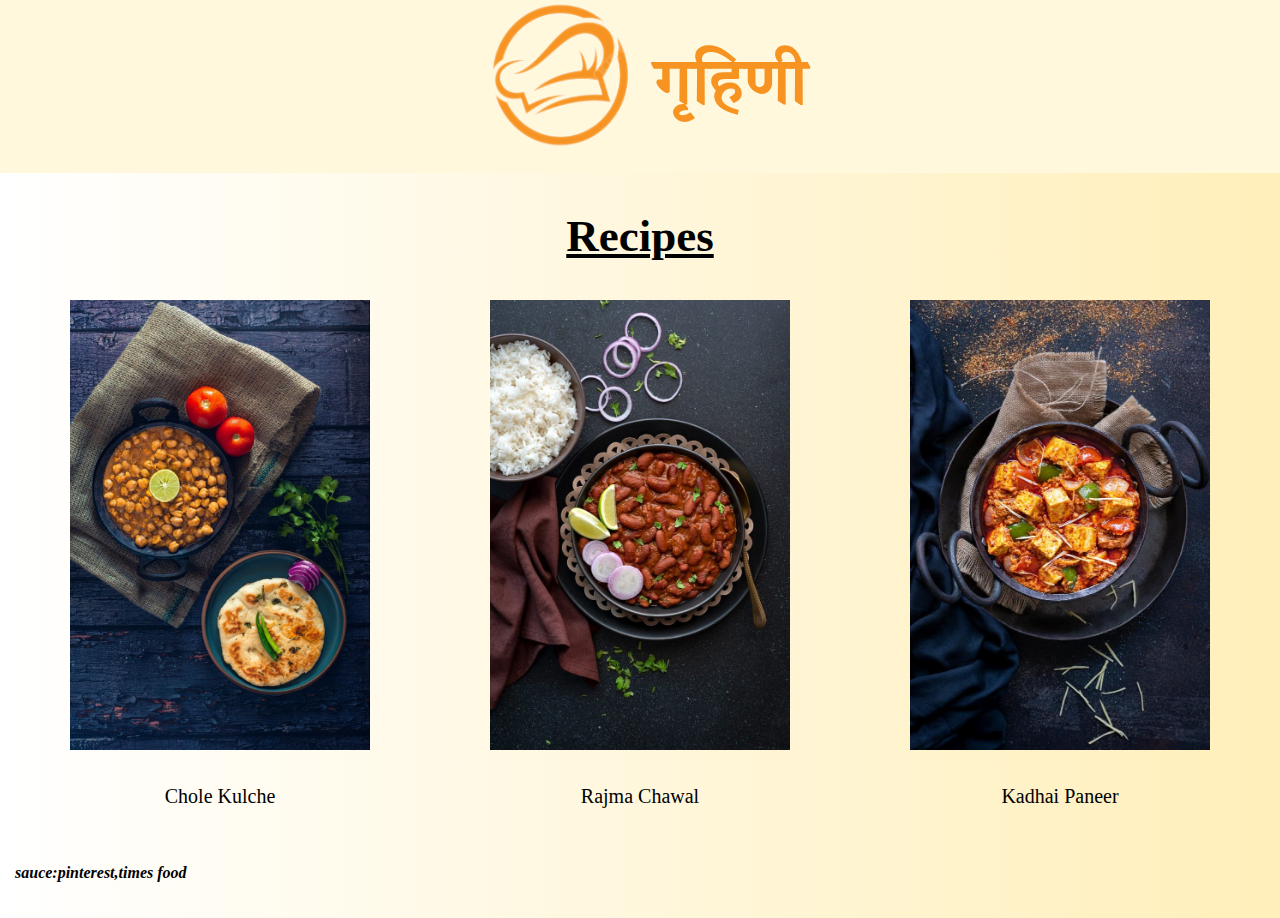
<file: index.html>
<!DOCTYPE html>

<html lang="en">
    <head>
        <meta charset="UTF-8">
        <meta name="author" content="Sachin">
        <title>Grahini</title>
        <link rel="icon" sizes="72x72" href="img/logo.png" />
        <link rel="preconnect" href="https://fonts.googleapis.com">
        <link rel="preconnect" href="https://fonts.gstatic.com" crossorigin>
        <link href="https://fonts.googleapis.com/css2?family=Tiro+Devanagari+Sanskrit:ital@0;1&display=swap" rel="stylesheet">
        <link rel="stylesheet" href="CSS/styles.css">
    </head>

    <body>
        <div class="header">
            <a href="index.html"><img id="logo" class="left" src="img/logo.png"></a>
            <h1 class="heading">गृहिणी</h1>
        </div>
        <h2>Recipes</h2>
        <div class="index">   
            <div class="recipe">
                <a href="Recipes/Kadhai_paneer.html"><img src="img/Kadhai-paneer.jpeg"></a>
                <p><a href="Recipes/Kadhai_paneer.html">Kadhai Paneer</a></p>
            </div>
            <div class="recipe">
                <a href="Recipes/rajma_chawal.html"><img src="img/Rajma-chawal.jpeg"></a>
                <p><a href="Recipes/rajma_chawal.html">Rajma Chawal</a></p>
            </div>
            <div class="recipe">
               <a href="Recipes/Chole_kulche.html"><img src="img/chole_kulche.jpeg"></a> 
               <p><a href="Recipes/Chole_kulche.html">Chole Kulche</a></p>
            </div>
        </div>
    </body>
    <footer>
        <em><h4>sauce:pinterest,times food</h4></em>
    </footer>
</html>
</file>
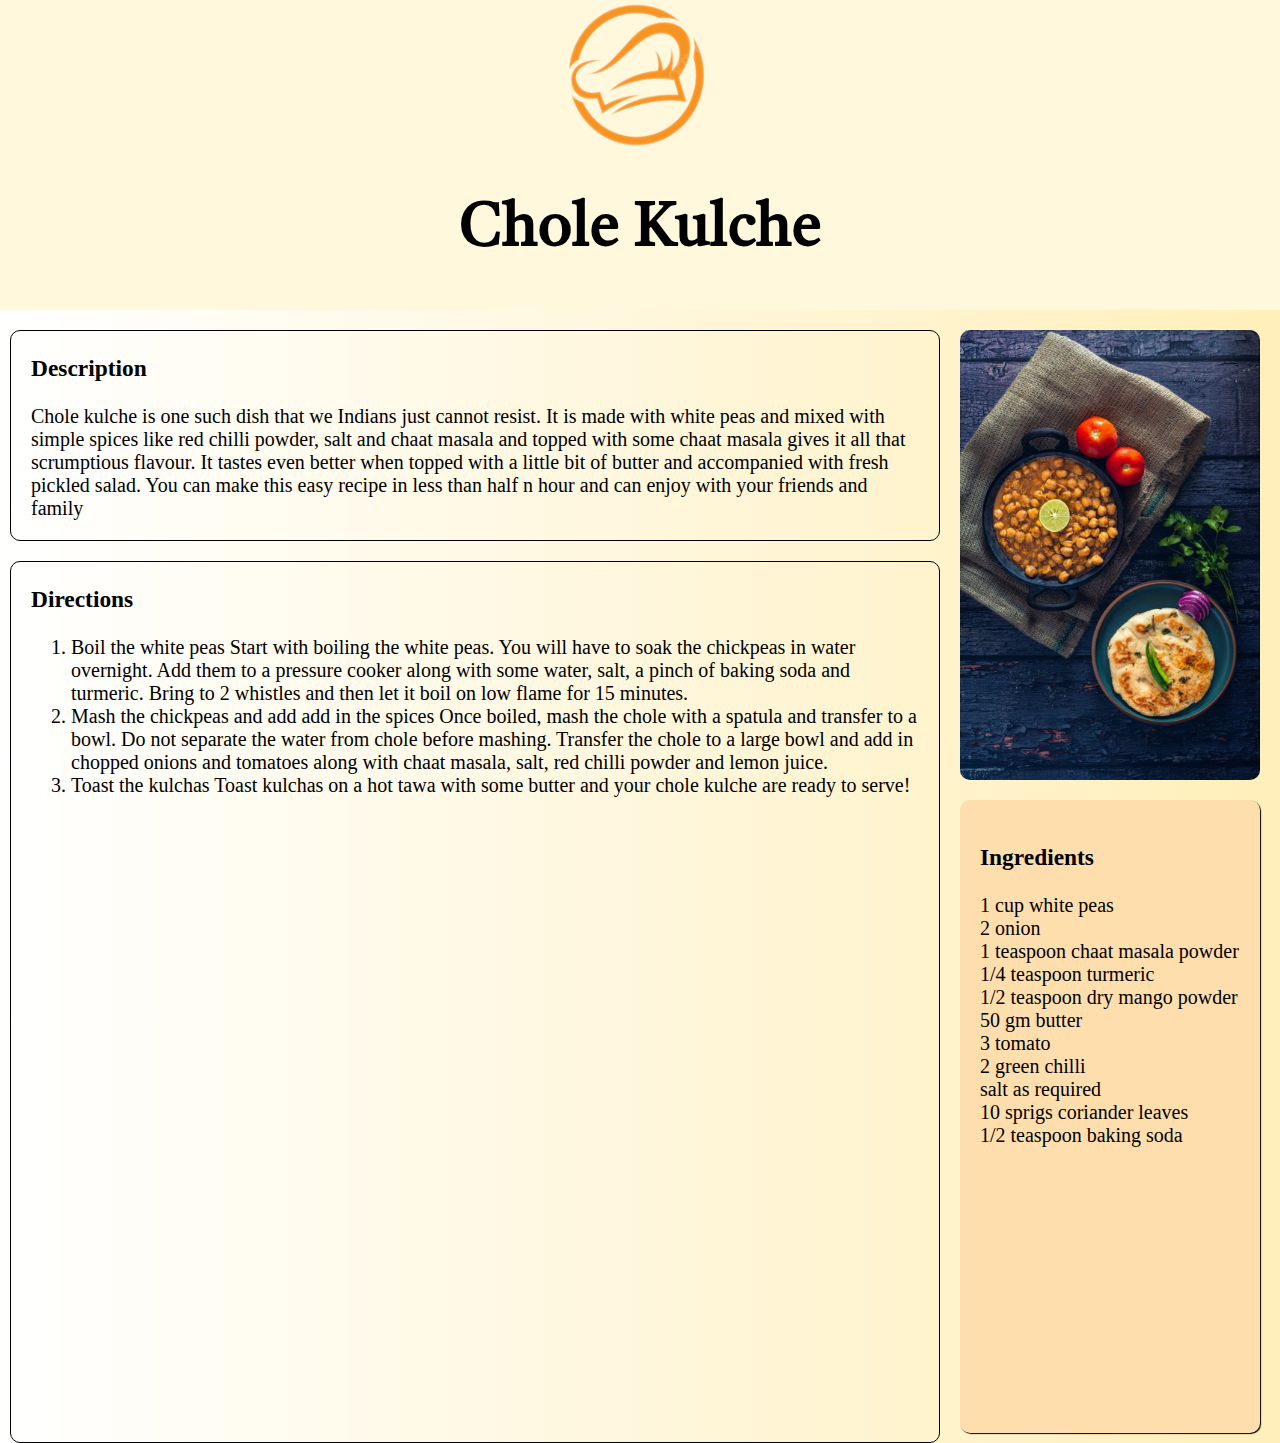
<file: Recipes/Chole_kulche.html>
<!DOCTYPE html>
<html lang="en">
    <head>
        <meta charset="UTF-8">
        <title>Chole Kulche Recipe</title>
        <link rel="stylesheet" href="../CSS/styles.css">
    </head>

<body>
    <div class="header-recipe">
        <a href="../index.html"><img id="logo" class="left" src="../img/logo.png"></a>
        <h1 class="recipe-name">Chole Kulche</h1>
    </div>
    <div class="index">
        <div class="image">
            <img src="../img/chole_kulche.jpeg">

            <div class="ingredients">
                <h3>Ingredients</h3>
                <ul>
                    <li>1 cup white peas</li>
                    <li>2 onion</li>
                    <li>1 teaspoon chaat masala powder</li>
                    <li>1/4 teaspoon turmeric</li>
                    <li>1/2 teaspoon dry mango powder</li>
                    <li>50 gm butter</li>
                    <li>3 tomato</li>
                    <li>2 green chilli</li>
                    <li>salt as required</li>
                    <li>10 sprigs coriander leaves</li>
                    <li>1/2 teaspoon baking soda</li>

                </ul>
            </div>
        </div>
        <div class="about">
            <div class="left-top">
                <h3>Description</h3>
                <p>Chole kulche is one such dish that we Indians just cannot resist. It is made with white peas and mixed with simple spices like red chilli powder, salt and chaat masala and topped with some chaat masala gives it all that scrumptious flavour. It tastes even better when topped with a little bit of butter and accompanied with fresh pickled salad. You can make this easy recipe in less than half n hour and can enjoy with your friends and family</p>
            </div>
            
            <div class="directions">
                <h3>Directions</h3>
                <ol>
                    <li>Boil the white peas
                        Start with boiling the white peas. You will have to soak the chickpeas in water overnight. Add them to a pressure cooker along with some water, salt, a pinch of baking soda and turmeric. Bring to 2 whistles and then let it boil on low flame for 15 minutes.</li>
        
                    <li>Mash the chickpeas and add add in the spices
                        Once boiled, mash the chole with a spatula and transfer to a bowl. Do not separate the water from chole before mashing. Transfer the chole to a large bowl and add in chopped onions and tomatoes along with chaat masala, salt, red chilli powder and lemon juice.</li>

                    <li>Toast the kulchas
                        Toast kulchas on a hot tawa with some butter and your chole kulche are ready to serve! </li>
                </ol>
            </div>
        </div>
    </div>
    
</body>
</html>
</file>
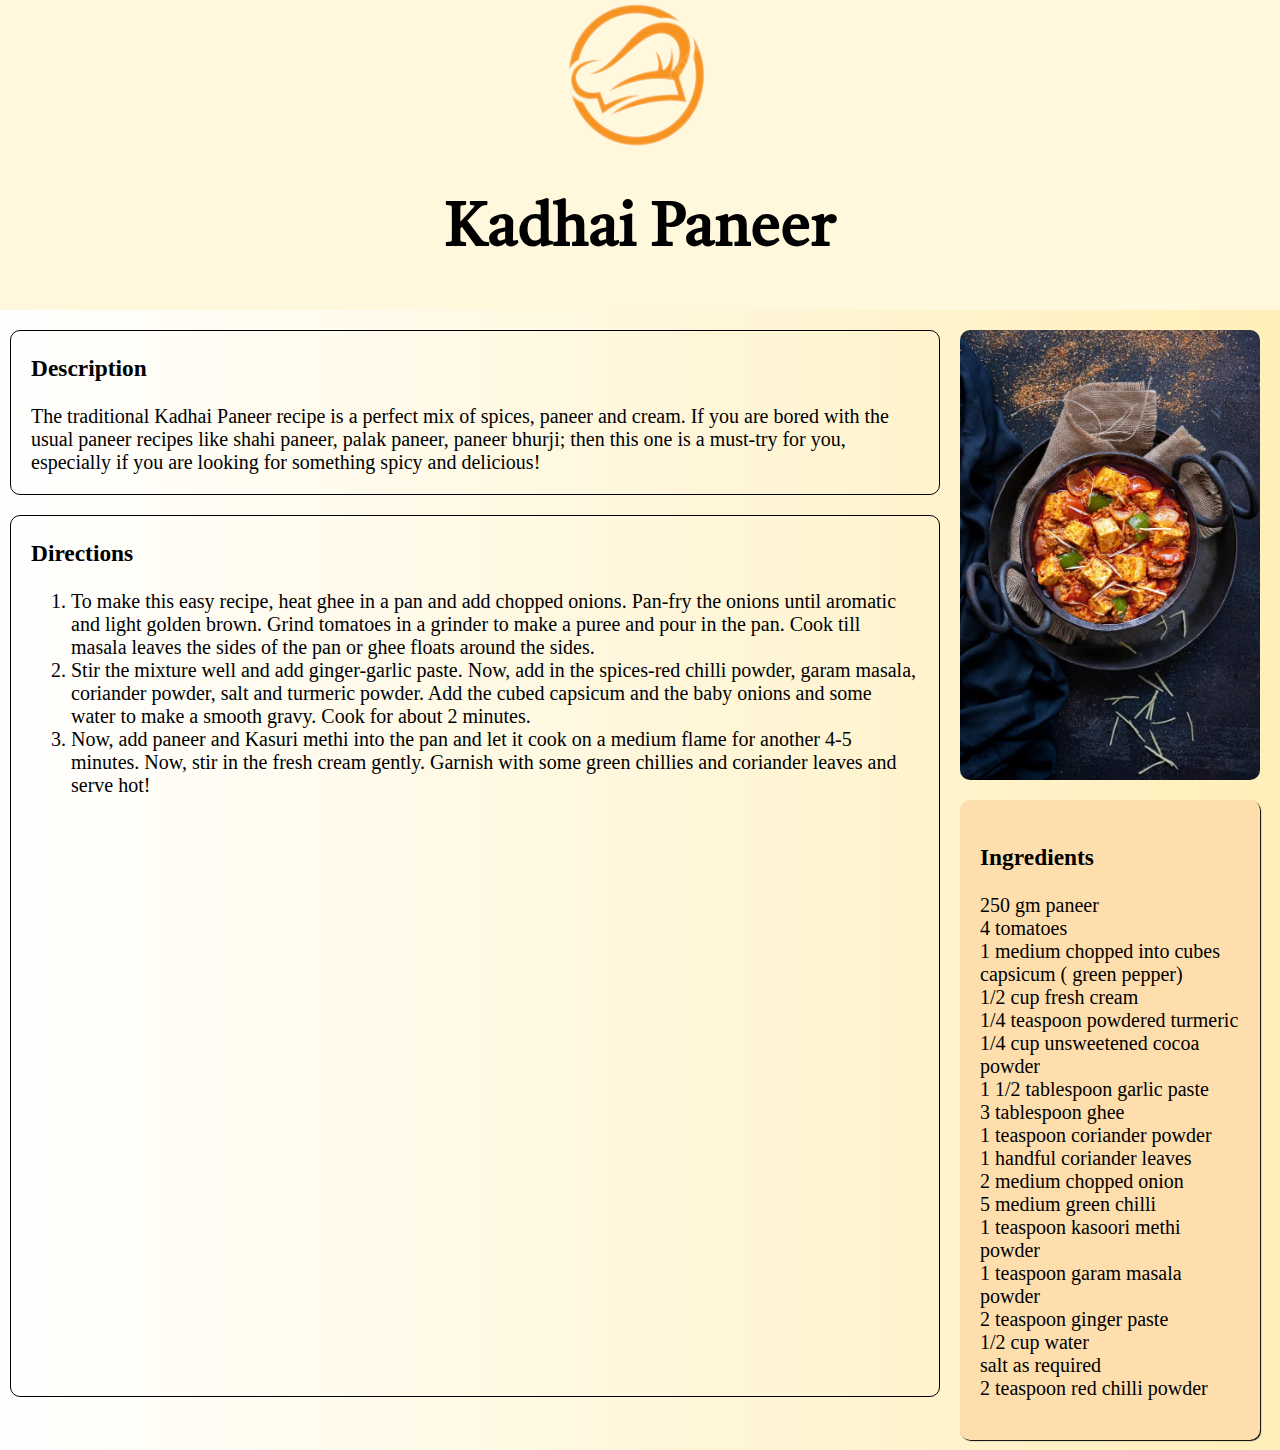
<file: Recipes/Kadhai_paneer.html>
<!DOCTYPE html>
<html lang="en">
    <head>
        <meta charset="UTF-8">
        <title>Kadhai Paneer Recipe</title>
        <link rel="stylesheet" href="../CSS/styles.css">
    </head>

<body>
    <div class="header-recipe">
        <a href="../index.html"><img id="logo" class="left" src="../img/logo.png"></a>
        <h1 class="recipe-name">Kadhai Paneer</h1>
    </div>
    <div class="index">
        <div class="image">
            <img src="../img/Kadhai-paneer.jpeg">

            <div class="ingredients">
                <h3>Ingredients</h3>
                <ul>
                    <li>250 gm paneer</li>
                    <li>4 tomatoes</li>
                    <li>1 medium chopped into cubes capsicum ( green pepper)</li>
                    <li>1/2 cup fresh cream</li>
                    <li>1/4 teaspoon powdered turmeric</li>
                    <li>1/4 cup unsweetened cocoa powder</li>
                    <li>1 1/2 tablespoon garlic paste</li>
                    <li>3 tablespoon ghee</li>
                    <li>1 teaspoon coriander powder</li>
                    <li>1 handful coriander leaves</li>
                    <li>2 medium chopped onion</li>
                    <li>5 medium green chilli</li>
                    <li>1 teaspoon kasoori methi powder</li>
                    <li>1 teaspoon garam masala powder</li>
                    <li>2 teaspoon ginger paste</li>
                    <li>1/2 cup water</li>
                    <li>salt as required</li>
                    <li>2 teaspoon red chilli powder</li>
                </ul>
            </div>
        </div>
        <div class="about">
            <div class="left-top">
                <h3>Description</h3>
                <p>The traditional Kadhai Paneer recipe is a perfect mix of spices, paneer and cream. If you are bored with the usual paneer recipes like shahi paneer, palak paneer, paneer bhurji; then this one is a must-try for you, especially if you are looking for something spicy and delicious!</p>
            </div>
            
            <div class="directions">
                <h3>Directions</h3>
                <ol>
                    <li>To make this easy recipe, heat ghee in a pan and add chopped onions. Pan-fry the onions until aromatic and light golden brown. Grind tomatoes in a grinder to make a puree and pour in the pan. Cook till masala leaves the sides of the pan or ghee floats around the sides.</li>
                    
                    <li>Stir the mixture well and add ginger-garlic paste. Now, add in the spices-red chilli powder, garam masala, coriander powder, salt and turmeric powder. Add the cubed capsicum and the baby onions and some water to make a smooth gravy. Cook for about 2 minutes.</li>

                    <li>Now, add paneer and Kasuri methi into the pan and let it cook on a medium flame for another 4-5 minutes. Now, stir in the fresh cream gently. Garnish with some green chillies and coriander leaves and serve hot!</li>
                </ol>
            </div>
        </div>
    </div>
    
</body>
</html>
</file>
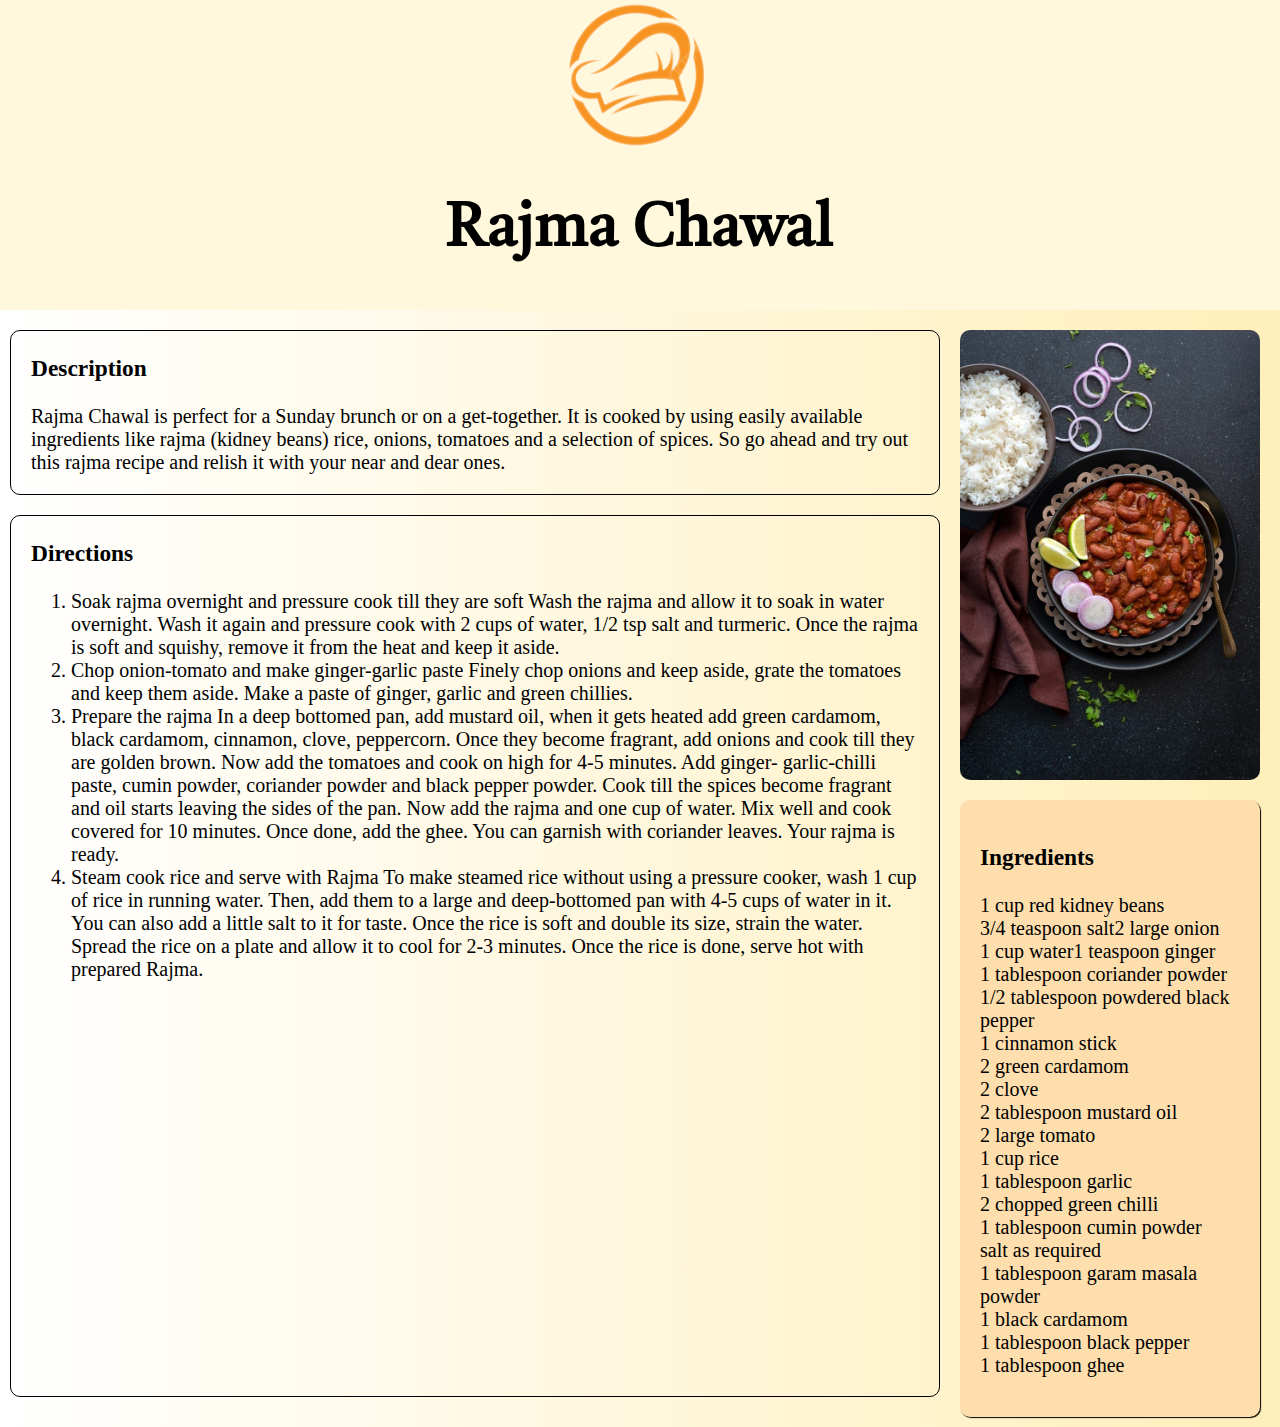
<file: Recipes/rajma_chawal.html>
<!DOCTYPE html>
<html lang="en">
    <head>
        <meta charset="UTF-8">
        <title>Rajma Chawal Recipe</title>
        <link rel="stylesheet" href="../CSS/styles.css">
    </head>

<body>
    <div class="header-recipe">
        <a href="../index.html"><img id="logo" class="left" src="../img/logo.png"></a>
        <h1 class="recipe-name">Rajma Chawal</h1>
    </div>
    
    <div class="index">
        <div class="image">
            <img src="../img/Rajma-chawal.jpeg">

            <div class="ingredients">
                <h3>Ingredients</h3>
                <ul>
                    <li>1 cup red kidney beans</li>
                    <li>3/4 teaspoon salt2 large onion</li>
                    <li>1 cup water1 teaspoon ginger</li>
                    <li>1 tablespoon coriander powder</li>
                    <li>1/2 tablespoon powdered black pepper</li>
                    <li>1 cinnamon stick</li>
                    <li>2 green cardamom</li>
                    <li>2 clove</li>
                    <li>2 tablespoon mustard oil</li>
                    <li>2 large tomato</li>
                    <li>1 cup rice</li>
                    <li>1 tablespoon garlic</li>
                    <li>2 chopped green chilli</li>
                    <li>1 tablespoon cumin powder</li>
                    <li>salt as required</li>
                    <li>1 tablespoon garam masala powder</li>
                    <li>1 black cardamom</li>
                    <li>1 tablespoon black pepper</li>
                    <li>1 tablespoon ghee</li>
                </ul>
            </div>
        </div>
        <div class="about">
            <div class="left-top">
                <h3>Description</h3>
                <p>Rajma Chawal is perfect for a Sunday brunch or on a get-together. It is cooked by using easily available ingredients like rajma (kidney beans) rice, onions, tomatoes and a selection of spices. So go ahead and try out this rajma recipe and relish it with your near and dear ones.</p>
            </div>
            
            <div class="directions">
                <h3>Directions</h3>
                <ol>
                    <li>Soak rajma overnight and pressure cook till they are soft
                            Wash the rajma and allow it to soak in water overnight. Wash it again and pressure cook with 2 cups of water, 1/2 tsp salt and turmeric. Once the rajma is soft and squishy, remove it from the heat and keep it aside.</li>
        
                    <li>Chop onion-tomato and make ginger-garlic paste
                            Finely chop onions and keep aside, grate the tomatoes and keep them aside. Make a paste of ginger, garlic and green chillies.</li>

                    <li>Prepare the rajma
                            In a deep bottomed pan, add mustard oil, when it gets heated add green cardamom, black cardamom, cinnamon, clove, peppercorn. Once they become fragrant, add onions and cook till they are golden brown. Now add the tomatoes and cook on high for 4-5 minutes. Add ginger- garlic-chilli paste, cumin powder, coriander powder and black pepper powder. Cook till the spices become fragrant and oil starts leaving the sides of the pan. Now add the rajma and one cup of water. Mix well and cook covered for 10 minutes. Once done, add the ghee. You can garnish with coriander leaves. Your rajma is ready.</li>
                    <li>Steam cook rice and serve with Rajma
                            To make steamed rice without using a pressure cooker, wash 1 cup of rice in running water. Then, add them to a large and deep-bottomed pan with 4-5 cups of water in it. You can also add a little salt to it for taste. Once the rice is soft and double its size, strain the water. Spread the rice on a plate and allow it to cool for 2-3 minutes. Once the rice is done, serve hot with prepared Rajma.</li>
               </ol>
            </div>
        </div>
    </div>
    
</body>
</html>
</file>
<file: CSS/styles.css>
@import url('https://fonts.googleapis.com/css2?family=Tiro+Devanagari+Sanskrit:ital@0;1&display=swap');

body {
    background: #FFEFBA;
    background: -webkit-linear-gradient(to right, #FFFFFF, #FFEFBA);
    background: linear-gradient(to right, #FFFFFF, #FFEFBA);
    font-family: Cambria, Cochin, Georgia, Times, 'Times New Roman', serif;
    margin: 0;
}

h1 {
    font-family: "Tiro Devanagari Sanskrit";
}

h1,
h2,
h3 {
    font-weight: 600;
}

.index img:hover {
    transform: scale(1.06);
    transition: all ease;
    border-radius: 25px;
    box-shadow: 0px 0 10px rgb(247, 147, 33);
}

.heading {
    font-size: 65px;
    color: rgb(247, 147, 33);
}

h2 {
    font-size: 45px;
    text-align: center;
    text-decoration: underline;
}

a {
    color: black;
    text-decoration: none
}

a:hover {
    color: wheat;   
}

.header {
    display: flex;
    flex-direction: row;
    justify-content: center;
    background-color: cornsilk;
    margin: 0;
}

.header-recipe {
    display: flex;
    font-size: 30px;
    text-align: center;
    flex-direction: column;
    background-color: cornsilk;
}

#logo {
    width: 180px;
    height: 150px;
    margin-left: auto;
    margin-right: auto;
    display: block;
}

h3 {
    font-weight: bold;
}

.index {
    display: flex;
    flex-direction: row-reverse;
    justify-content: center;
    font-size: 20px;
    gap: 20px;
}

div img {
    width: 300px;
    height: 450px;
}

.recipe {
    display: flex;
    flex-direction: column;
    gap: 10px;
    align-items: center;
    width: 400px;
    text-align: center;
}

.image {
    display: flex;
    flex-direction: column;
    gap: 20px;
    padding-right: 20px;
    padding-top: 20px;
}

.image img {
    border-radius: 10px;
}

.left-top,
.directions {
    border-radius: 10px;
    border: 1px solid black;
    margin-top: 20px;
    margin-left: 10px;
    padding: 0 20px;
}

ul {
    list-style-type: none;
    padding: 0;
}

.directions {
    height: 880px;
}

.ingredients {
    border-radius: 10px;
    background-color: navajowhite;
    padding: 20px;
    margin-bottom: 10px;
    flex-grow: 3;
    box-shadow: 1px 1px 1px black;
}

footer {
    text-align: initial;
    font-style: normal;
    padding: 15px;
}
</file>
